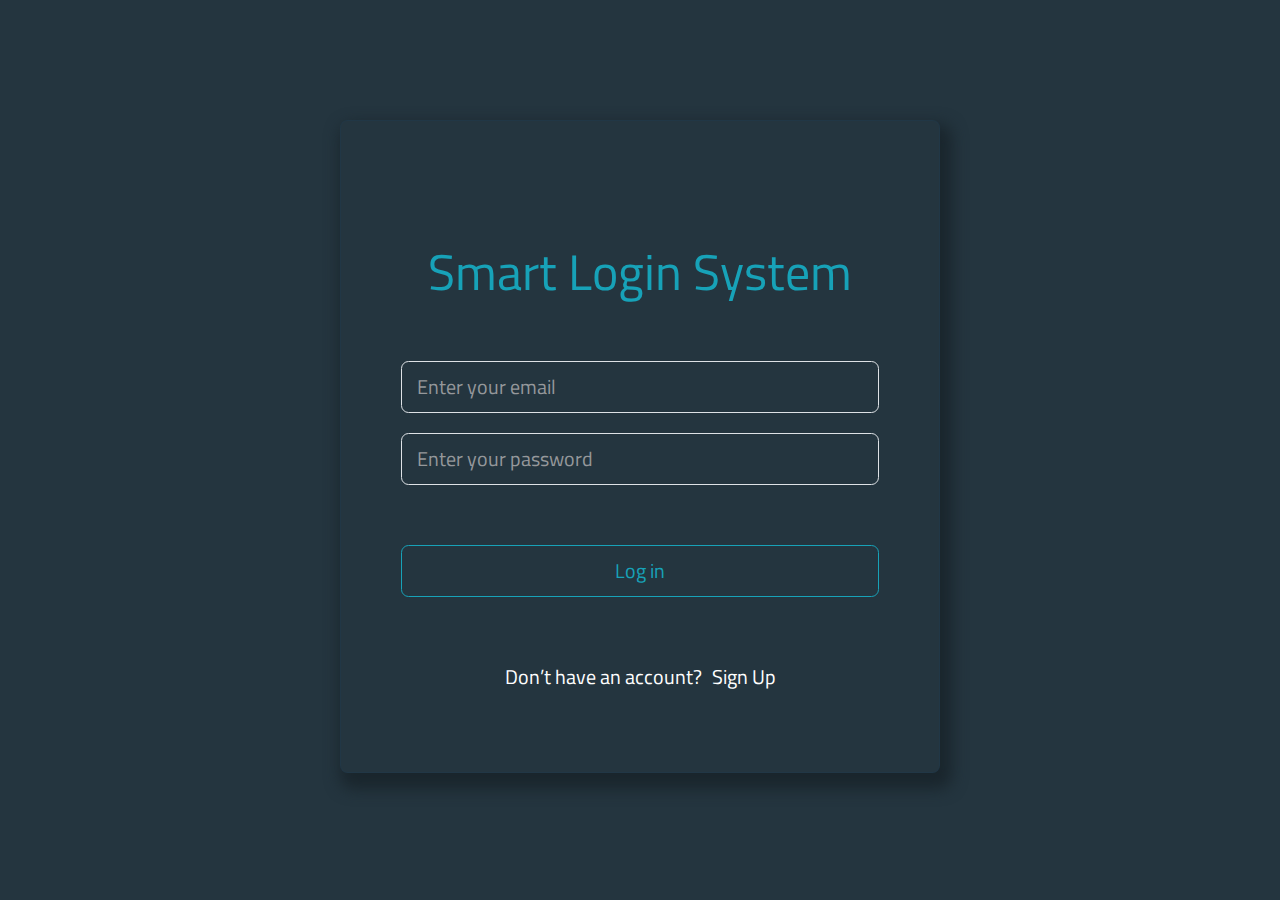
<file: index.html>
<!DOCTYPE html>
<html lang="en">

<head>
    <meta charset="UTF-8">
    <meta name="viewport" content="width=device-width, initial-scale=1.0">
    <title>Log in</title>
    <link rel="stylesheet" href="./Style/mystyle.css">
    <link rel="stylesheet" href="./Style/bootstrap.min.css">
    <link rel="stylesheet" href="./Style/all.min.css">
</head>

<!-- Main Page -->

<body style="background-color: #24353f;">
    <main class="py-5">
        <section class="py-5">
            <div class="container">
                <div id="loginBox" class="box-container text-center p-3 p-md-5 rounded-2">
                    <h1 class="my-5">Smart Login System</h1>
                    <div class="inputs">
                        <input class="form-control mt-3 py-2" id="loginEmail" type="email"
                            placeholder="Enter your email">
                        <input class="form-control mt-3 py-2" id="loginPassword" type="password"
                            placeholder="Enter your password" required>
                        <button id="loginBtn" class="btn btn-main my-5 py-2 w-100">Log in</button>
                    </div>
                    <div class="sign-sec d-flex justify-content-center gap-2 mt-1">
                        <p>Don’t have an account?</p>
                        <a href="#" id="signupAnchor">sign up</a>
                    </div>
                </div>
            </div>
        </section>
    </main>

    <script src="./JS/bootstrap.bundle.min.js"></script>
    <script src="./JS/main.js"></script>
</body>

</html>
</file>
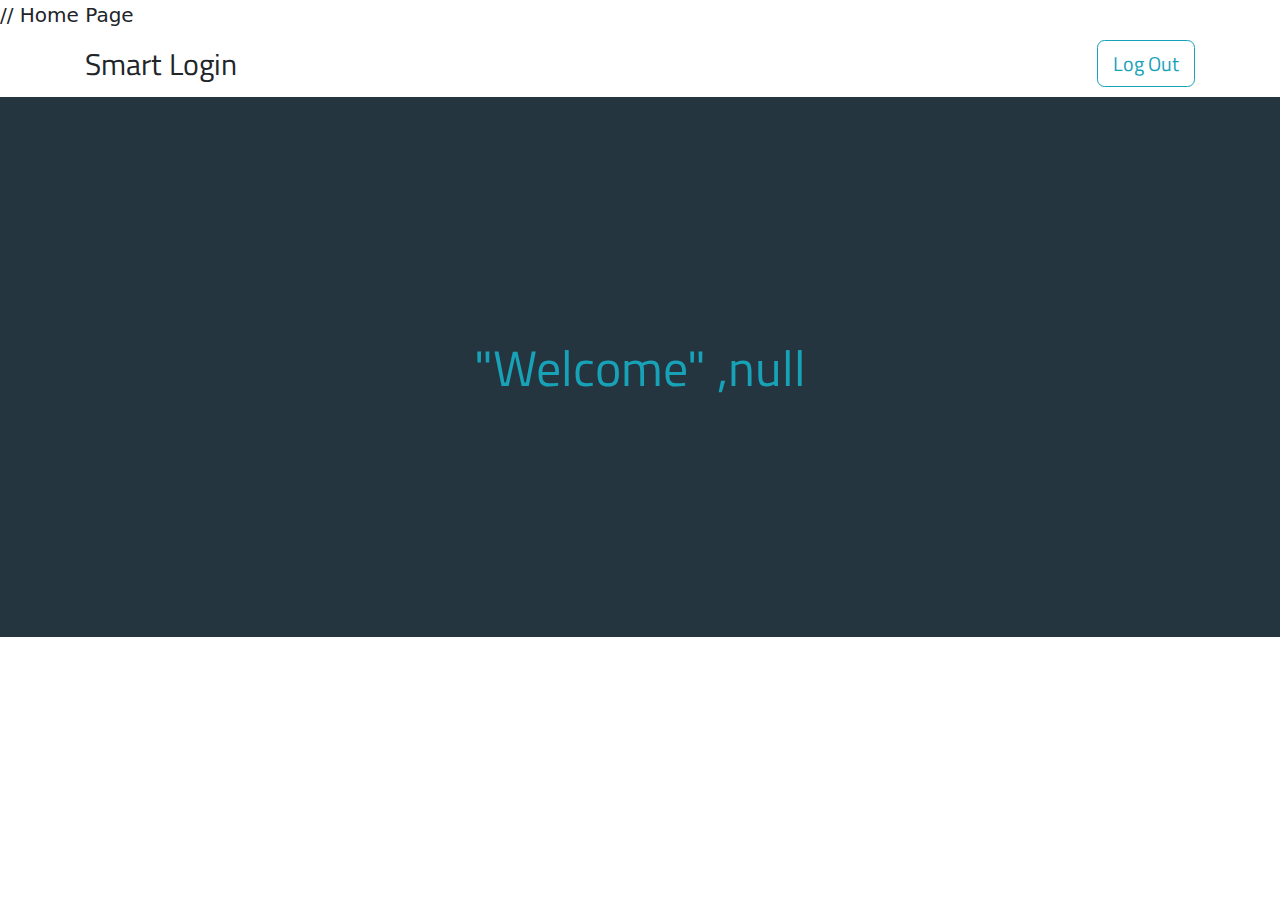
<file: home.html>
<!DOCTYPE html>
<html lang="en">
<head>
    <meta charset="UTF-8">
    <meta name="viewport" content="width=device-width, initial-scale=1.0">
    <title>Home Page</title>
    <link rel="stylesheet" href="./Style/mystyle.css">
    <link rel="stylesheet" href="./Style/bootstrap.min.css">
    <link rel="stylesheet" href="./Style/all.min.css">
</head>
<body>
    // Home Page

    <main>
        <nav class="navbar navbar-expand-lg">
            <div class="container align-items-center">
                <a class="mainColor h4 text-decoration-none mb-0" href="#">Smart Login</a>
                <button class="navbar-toggler" type="button" data-bs-toggle="collapse"
                    data-bs-target="#navbarSupportedContent" aria-controls="navbarSupportedContent"
                    aria-expanded="false" aria-label="Toggle navigation">
                    <i class="fa-solid fa-bars"></i>
                </button>
                <div class="collapse navbar-collapse" id="navbarSupportedContent">
                    <ul class="navbar-nav ms-auto mb-2 mb-lg-0">
                        <li class="nav-item p-3 p-lg-0">
                            <a class="btn btn-main w-100" id="logOutBtn">Log Out</a>
                        </li>
                    </ul>
                </div>
            </div>
        </nav>
        <section class="py-5">
            <div class="container py-5">
                <div id="homeBox" class="boxContainer text-center p-3 p-md-5 rounded-2">
                    <h1 class="my-5" id="userName"></h1>
                </div>
            </div>
        </section>
    </main>

    <script src="./JS/bootstrap.bundle.min.js"></script>
    <script src="./JS/home.js"></script>
</body>
</html>
</file>
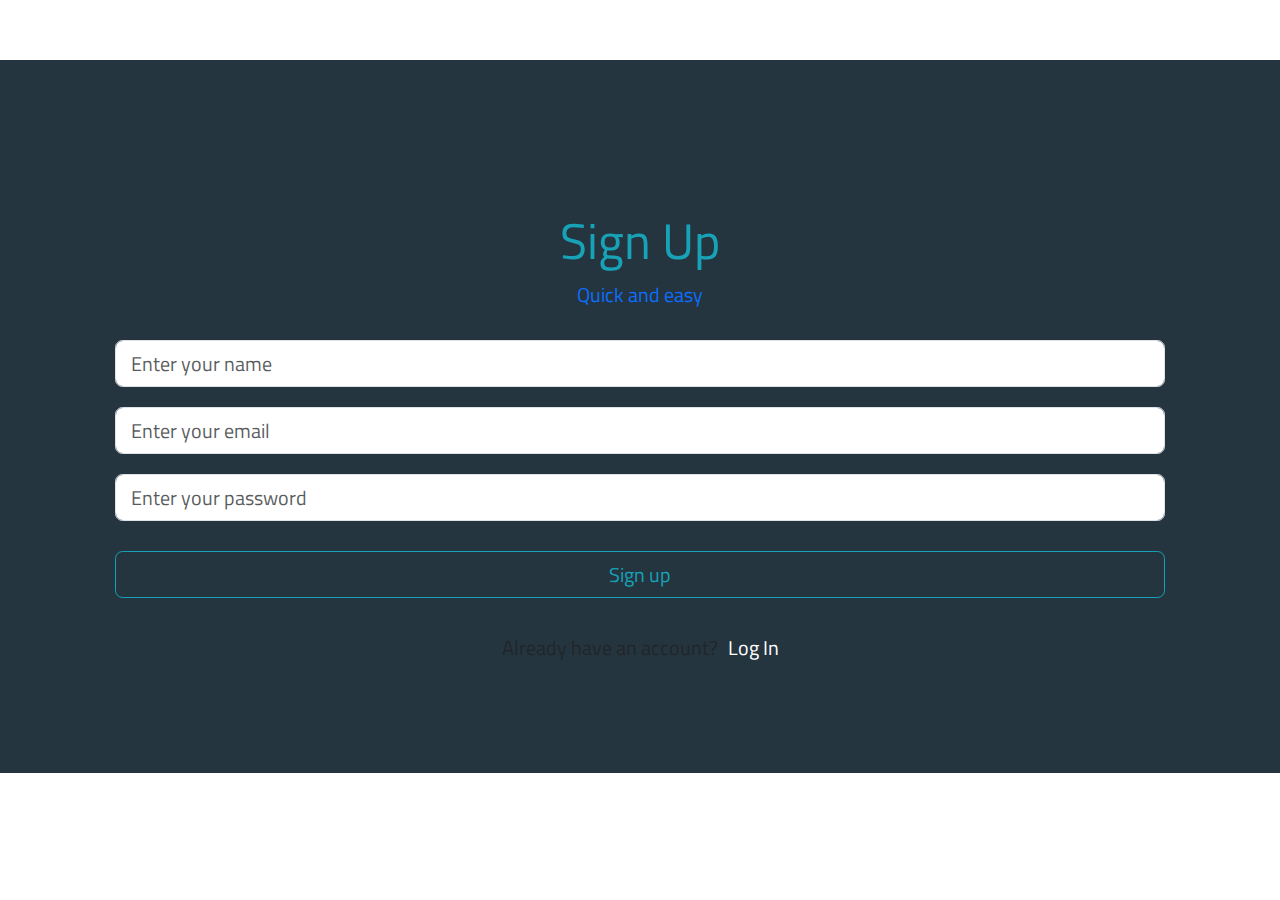
<file: signup.html>
<!DOCTYPE html>
<html lang="en">

<head>
    <meta charset="UTF-8">
    <meta name="viewport" content="width=device-width, initial-scale=1.0">
    <title>Signup Page</title>
    <link rel="stylesheet" href="./Style/mystyle.css">
    <link rel="stylesheet" href="./Style/bootstrap.min.css">
    <link rel="stylesheet" href="./Style/all.min.css">
</head>

<body>
    
    <!-- signup page  -->

    <main class="py-5">
        <section class="py-5">
            <div class="container">
                <div id="signupBox" class="boxContainer text-center p-3 p-md-4 rounded-2">
                    <h1 class="mt-5">Sign Up</h1>
                    <p class="text-primary mb-4">Quick and easy</p>
                    <div class="inputsForm">
                        <input type="text" id="signupName" class="form-control" placeholder="Enter your name"
                            required />
                        <input type="email" id="signupEmail" class="form-control mt-3" placeholder="Enter your email"
                            required />
                        <input type="password" id="signupPassword" class="form-control mt-3"
                            placeholder="Enter your password" required />
                        <button id="signupBtn" class="btn btn-main my-4 w-100">
                            Sign up
                        </button>
                        <div class="loginText d-flex justify-content-center gap-2 mt-1">
                            <p>Already have an account?</p>
                            <a class="text-decoration-none" id="loginAnchor">Log in</a>
                        </div>
                    </div>
                </div>
            </div>
        </section>
    </main>

    <script src="./JS/bootstrap.bundle.min.js"></script>
    <script src="./JS/signup.js"></script>
</body>

</html>
</file>
<file: Style/mystyle.css>
*{
    padding: 0;
    margin: 0;
    box-sizing: border-box;
    font-family: var(--main-font);
    font-weight: 400;
    font-size: 20px;
}
@font-face {
    font-family:"TitilliumWeb" ;
    src: url(../Fonts/Titillium_Web/TitilliumWeb-Regular.ttf);
}

:root{
    --main-font:"TitilliumWeb";
    --main-color:rgb(23,162,184);
    --sec-color:rgb(255,255,255);
    --third-color:#95989B;
    --main-bg-color:#24353F;
    --sec-bg-color:#17a2b8;
}

body h1,h2,h3,h4,h5,h6{
    color: var(--main-color);
    font-size: 50px;
    font-weight: 500;
}
.inputs input{
    background-color: transparent !important;
}

.inputs input::placeholder{
    color: var(--third-color) !important;
}

body .btn{
    color: var(--main-color);
    border: 1px solid var(--main-color);
    transition: .3s;
}
body .btn:hover{
    background-color: var(--sec-bg-color);
    color: var(--sec-color);
    
}
.sign-sec p{
    color: var(--sec-color);
}
body a{
    cursor: pointer;
    color: var(--sec-color);
    text-transform: capitalize;
    text-decoration:none;
}
a:hover{
    text-decoration: underline;
}
section{
    background-color: var(--main-bg-color);
}

.box-container{
    max-width: 600px;
    margin: auto;
    background-color: rgb(#24353F / 43%);
    box-shadow: 6px 10px 15px 6px #1A262D;
    border: 1px solid #004da413 ;
}
@media(max-width:400px){
    :root{
        font-size: 12px;
    }
}
</file>
